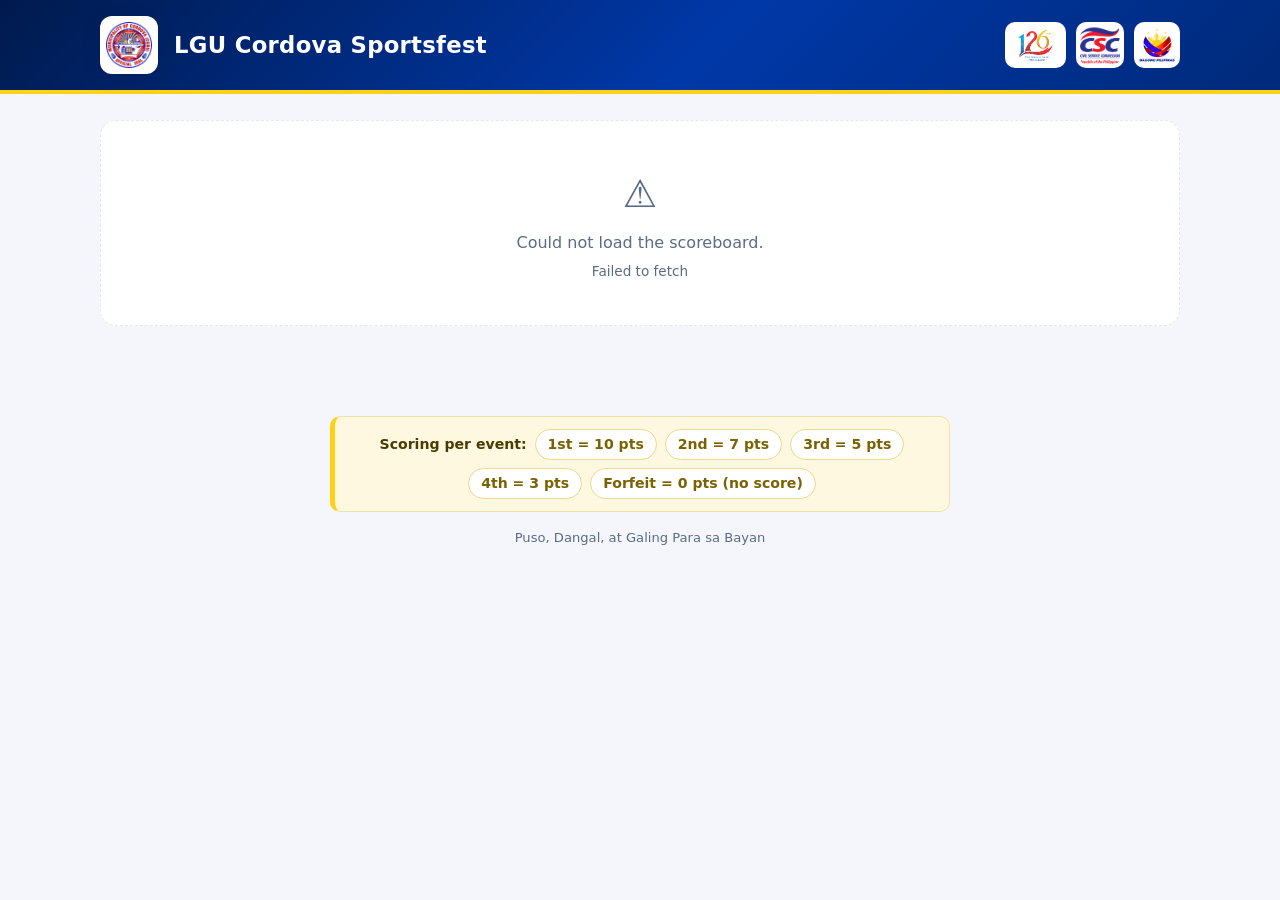
<file: index.html>
<!DOCTYPE html>
<html lang="en">
<head>
  <meta charset="UTF-8" />
  <meta name="viewport" content="width=device-width, initial-scale=1.0" />
  <title>LGU Cordova Sportsfest</title>
  <link rel="icon" type="image/x-icon" href="img/favicon.ico" />
  <link rel="stylesheet" href="css/style.css?v=20260925014926" />
</head>
<body>
  <header class="site-header">
    <div class="header-inner">
      <img class="header-logo" src="img/cordova-logo.png" alt="Municipality of Cordova" />
      <div class="header-titles">
        <h1>LGU Cordova Sportsfest</h1>
      </div>
      <div class="header-partners">
        <img src="img/csc-theme.png" alt="126 Years" />
        <img src="img/csc-logo.png" alt="Civil Service Commission" />
        <img src="img/bagong-pilipinas.png" alt="Bagong Pilipinas" />
      </div>
    </div>
  </header>

  <main class="container" id="app">
    <!-- Rendered by js/app.js -->
  </main>

  <div class="footer">
    <div class="points-note">
      <strong>Scoring per event:</strong>
      <span class="pts-pill">1st = 10 pts</span>
      <span class="pts-pill">2nd = 7 pts</span>
      <span class="pts-pill">3rd = 5 pts</span>
      <span class="pts-pill">4th = 3 pts</span>
      <span class="pts-pill">Forfeit = 0 pts (no score)</span>
    </div>
    <div>Puso, Dangal, at Galing Para sa Bayan</div>
  </div>

  <script src="js/config.js?v=20260925014926"></script>
  <script src="js/data.js?v=20260925014926"></script>
  <script src="js/app.js?v=20260925014926"></script>
</body>
</html>
</file>
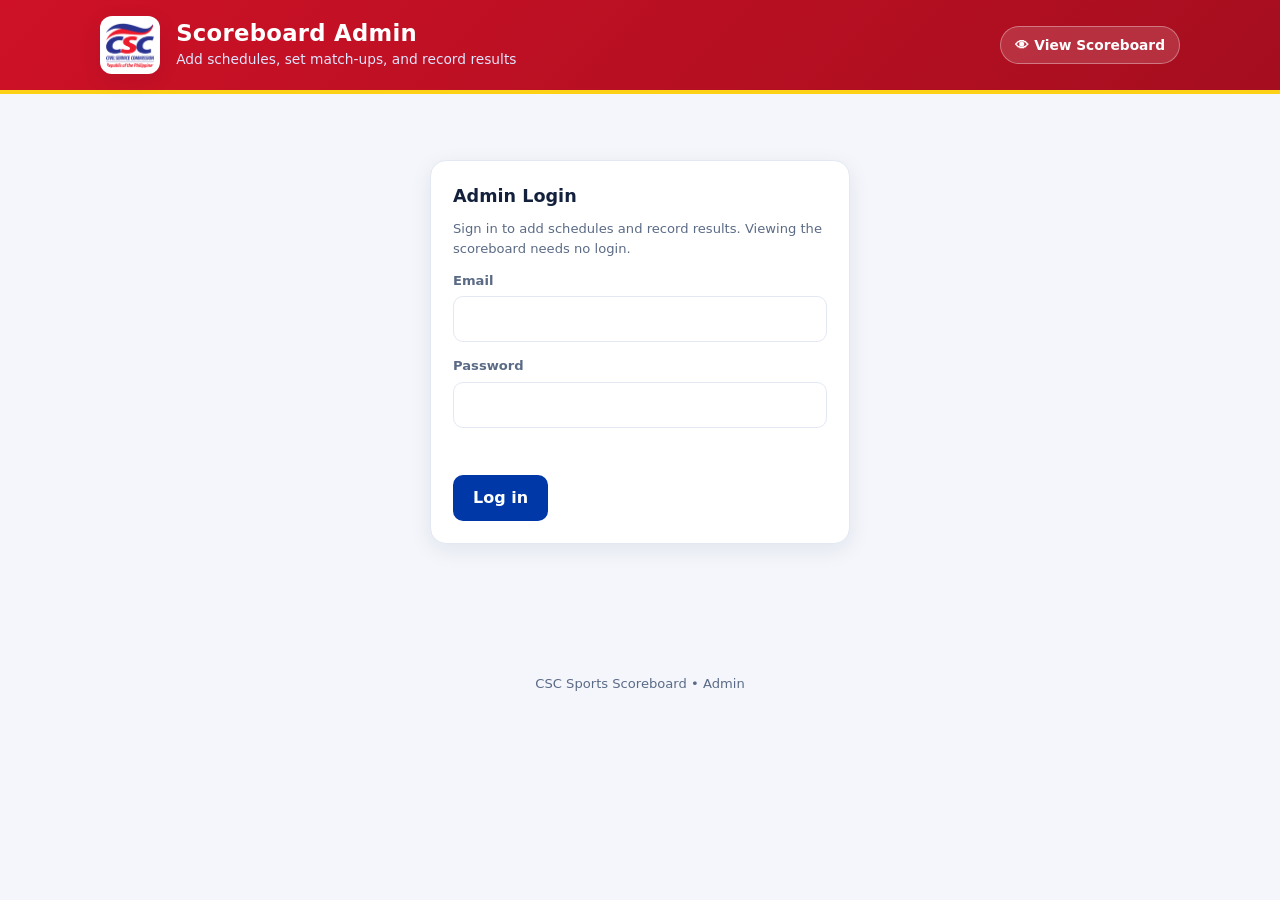
<file: admin.html>
<!DOCTYPE html>
<html lang="en">
<head>
  <meta charset="UTF-8" />
  <meta name="viewport" content="width=device-width, initial-scale=1.0" />
  <title>CSC Scoreboard - Admin</title>
  <link rel="icon" type="image/x-icon" href="img/favicon.ico" />
  <link rel="stylesheet" href="css/style.css?v=20260925014926" />
</head>
<body>
  <header class="site-header admin-bar">
    <div class="header-inner">
      <img class="header-logo" src="img/csc-logo.png" alt="Civil Service Commission" />
      <div class="header-titles">
        <h1>Scoreboard Admin</h1>
        <p>Add schedules, set match-ups, and record results</p>
      </div>
      <span id="admin-user-box" class="admin-user-box" style="display:none">
        <span id="admin-user"></span>
        <button id="logout-btn" class="nav-link" type="button">Log out</button>
      </span>
      <a class="nav-link" href="index.html">&#128065; View Scoreboard</a>
    </div>
  </header>

  <main class="container">

    <!-- Login gate -->
    <section class="panel login-panel" id="login-gate" style="display:none">
      <h2>Admin Login</h2>
      <p class="hint">Sign in to add schedules and record results. Viewing the scoreboard needs no login.</p>
      <form id="login-form">
        <div class="field">
          <label for="login-email">Email</label>
          <input type="email" id="login-email" autocomplete="username" required />
        </div>
        <div class="field">
          <label for="login-password">Password</label>
          <input type="password" id="login-password" autocomplete="current-password" required />
        </div>
        <div id="login-error" class="login-error"></div>
        <div class="form-actions">
          <button type="submit" class="btn btn-primary" id="login-btn">Log in</button>
        </div>
      </form>
    </section>

    <div id="admin-content" style="display:none">
    <div class="admin-layout">
      <nav class="admin-sidebar" id="admin-nav">
        <button class="side-link active" data-view="games" type="button">🏆 Games</button>
        <button class="side-link" data-view="events" type="button">👑 Special Events</button>
        <button class="side-link" data-view="data" type="button">💾 Data</button>
        <button class="side-link" data-view="workflow" type="button">🧭 Workflow</button>
        <button class="side-link" data-view="docs" type="button">📖 Documentation</button>
        <button class="side-link" data-view="changelog" type="button">🕑 Changelog</button>
      </nav>
      <div class="admin-main">

    <div class="admin-view" data-view="games">
    <!-- Add / edit game -->
    <section class="panel">
      <h2 id="form-title">Add a Game</h2>
      <p class="hint">Pick the sport and category, set the two teams, then schedule it. You can add the score now or later.</p>
      <form id="game-form">
        <input type="hidden" id="edit-id" />
        <div class="form-grid">
          <div class="field">
            <label for="f-sport">Sport</label>
            <select id="f-sport" required></select>
          </div>
          <div class="field" id="wrap-cat1" style="display:none">
            <label id="lbl-cat1" for="f-cat1">Category</label>
            <select id="f-cat1"></select>
          </div>
          <div class="field" id="wrap-cat2" style="display:none">
            <label id="lbl-cat2" for="f-cat2">Division</label>
            <select id="f-cat2"></select>
          </div>

          <div class="field">
            <label for="f-teamA">Team A</label>
            <select id="f-teamA" required></select>
          </div>
          <div class="field">
            <label for="f-teamB">Team B</label>
            <select id="f-teamB" required></select>
          </div>

          <div class="field">
            <label for="f-date">Date</label>
            <input type="date" id="f-date" required />
          </div>
          <div class="field">
            <label for="f-time">Time</label>
            <input type="time" id="f-time" />
          </div>
          <div class="field full">
            <label for="f-venue">Venue</label>
            <input type="text" id="f-venue" placeholder="e.g. Cordova Sports Complex, Court 1" />
          </div>

          <div class="field">
            <label for="f-stage">Stage</label>
            <select id="f-stage">
              <option value="round-robin">Round Robin</option>
              <option value="championship">Championship (1st vs 2nd)</option>
              <option value="battle-3rd">Battle for 3rd (3rd vs 4th)</option>
            </select>
          </div>
          <div class="field">
            <label for="f-status">Status</label>
            <select id="f-status">
              <option value="scheduled">Scheduled (upcoming)</option>
              <option value="final">Played (record result)</option>
            </select>
          </div>
          <div class="field" id="wrap-forfeit" style="display:none">
            <label>Forfeit</label>
            <label class="chk"><input type="checkbox" id="f-forfeit" /> Game was forfeited (no score)</label>
          </div>
          <div class="field" id="wrap-forfeit-by" style="display:none">
            <label for="f-forfeit-by">Forfeited by (this team loses)</label>
            <select id="f-forfeit-by"></select>
          </div>
          <div class="field" id="wrap-scores" style="display:none">
            <label>Score</label>
            <div class="score-edit">
              <span class="lbl" id="lbl-scoreA">A</span>
              <input type="number" id="f-scoreA" min="0" />
              <span class="lbl">&ndash;</span>
              <input type="number" id="f-scoreB" min="0" />
              <span class="lbl" id="lbl-scoreB">B</span>
            </div>
          </div>
          <div class="field full" id="wrap-sets" style="display:none">
            <label id="sets-label">Set scores</label>
            <div class="sets-grid">
              <div class="sets-head">
                <span></span>
                <span id="set-team-a">Team A</span>
                <span id="set-team-b">Team B</span>
              </div>
              <div id="set-rows"></div>
            </div>
          </div>
        </div>

        <div class="form-actions">
          <button type="submit" class="btn btn-primary" id="submit-btn">Add Game</button>
          <button type="button" class="btn btn-ghost" id="cancel-edit" style="display:none">Cancel edit</button>
        </div>
      </form>
    </section>

    <!-- Manage games -->
    <section class="panel">
      <h2>Scheduled &amp; Past Games</h2>
      <div class="admin-filter">
        <div class="field">
          <label for="filter-sport">Filter by sport</label>
          <select id="filter-sport"><option value="">All sports</option></select>
        </div>
        <div class="field" id="wrap-filter-cat" style="display:none">
          <label for="filter-cat">Filter by category</label>
          <select id="filter-cat"><option value="">All categories</option></select>
        </div>
        <div class="field">
          <label for="filter-stage">Filter by stage</label>
          <select id="filter-stage">
            <option value="">All stages</option>
            <option value="round-robin">Round Robin</option>
            <option value="championship">Championship</option>
            <option value="battle-3rd">Battle for 3rd</option>
          </select>
        </div>
        <div class="field">
          <label for="filter-status">Filter by status</label>
          <select id="filter-status">
            <option value="">All</option>
            <option value="scheduled">Scheduled</option>
            <option value="final">Played</option>
          </select>
        </div>
      </div>
      <div id="admin-list"></div>
    </section>
    </div><!-- /games view -->

    <div class="admin-view" data-view="events" hidden>
    <!-- Special events scoring (Muse & Banner Raising) -->
    <section class="panel">
      <h2 id="ev-form-title">Special Events Scoring</h2>
      <p class="hint">Muse and Banner Raising are scored by placement, not by match.
        Give each team a rank: 1st = 10 pts, 2nd = 7 pts, 3rd = 5 pts, 4th = 3 pts.</p>
      <form id="event-form">
        <input type="hidden" id="ev-edit-id" />
        <div class="form-grid">
          <div class="field">
            <label for="ev-event">Event</label>
            <select id="ev-event" required></select>
          </div>
          <div class="field">
            <label for="ev-date">Date</label>
            <input type="date" id="ev-date" />
          </div>
          <div class="field full" id="wrap-ev-title" style="display:none">
            <label id="ev-title-label" for="ev-title">Title</label>
            <input type="text" id="ev-title" placeholder="" />
          </div>
          <div class="field full">
            <label>Placements</label>
            <div id="ev-places"></div>
          </div>
          <div class="field full">
            <label for="ev-note">Note (optional)</label>
            <input type="text" id="ev-note" placeholder="e.g. Held at the Municipal Gym" />
          </div>
        </div>
        <div class="form-actions">
          <button type="submit" class="btn btn-primary" id="ev-submit-btn">Save Event Result</button>
          <button type="button" class="btn btn-ghost" id="ev-cancel-edit" style="display:none">Cancel edit</button>
        </div>
      </form>
      <div id="event-list" style="margin-top:18px"></div>
    </section>
    </div><!-- /events view -->

    <div class="admin-view" data-view="data" hidden>
    <!-- Data tools -->
    <section class="panel">
      <h2>Data</h2>
      <p class="hint">Scores are saved to the shared Supabase database. Export a backup file, import one, or clear everything.</p>
      <div class="form-actions">
        <button class="btn btn-ghost" id="export-btn">Export backup (.json)</button>
        <button class="btn btn-ghost" id="import-btn">Import backup</button>
        <input type="file" id="import-file" accept="application/json" style="display:none" />
        <button class="btn btn-red" id="clear-btn">Clear all games</button>
      </div>
    </section>
    </div><!-- /data view -->

    <div class="admin-view" data-view="workflow" hidden>
    <!-- Workflow -->
    <section class="panel">
      <h2>Workflow</h2>
      <p class="hint">The order of operations for running the sportsfest, start to finish.</p>

      <div class="wf-phase">
        <h3 class="wf-title">1. Before the games</h3>
        <div class="wf-steps">
          <div class="wf-step"><span class="wf-num">1</span><div>Log in to this Admin page.</div></div>
          <div class="wf-step"><span class="wf-num">2</span><div>For each sport and category, add all <strong>Round Robin</strong> games (every team plays each other once, so 6 games per group). Set the date, time, and venue, and leave the status as <strong>Scheduled</strong>.</div></div>
        </div>
      </div>

      <div class="wf-phase">
        <h3 class="wf-title">2. As each game is played</h3>
        <div class="wf-steps">
          <div class="wf-step"><span class="wf-num">3</span><div>Open <strong>Games</strong>, find the match, and use <strong>Record result</strong> on its card. For Volleyball and Table Tennis, enter the score for each set (best of 3).</div></div>
          <div class="wf-step"><span class="wf-num">4</span><div>The public scoreboard, standings, and schedule update on their own within seconds. No need to refresh anything.</div></div>
        </div>
      </div>

      <div class="wf-phase">
        <h3 class="wf-title">3. After a category's round robin</h3>
        <div class="wf-steps">
          <div class="wf-step"><span class="wf-num">5</span><div>Open that category on the scoreboard to read the <strong>Round Robin Standings</strong>. This seeds the teams 1st to 4th.</div></div>
          <div class="wf-step"><span class="wf-num">6</span><div>Add the <strong>Championship</strong> game (seed 1 vs seed 2) and the <strong>Battle for 3rd</strong> game (seed 3 vs seed 4), using the correct Stage.</div></div>
          <div class="wf-step"><span class="wf-num">7</span><div>Record those two results. Placement points (10 / 7 / 5 / 3) are added to the Overall Standings automatically.</div></div>
        </div>
      </div>

      <div class="wf-phase">
        <h3 class="wf-title">4. Special events</h3>
        <div class="wf-steps">
          <div class="wf-step"><span class="wf-num">8</span><div>In <strong>Special Events</strong>, record placements for Muse, Banner Raising, and each Pinoy Game (give each Pinoy Game a title). Same 10 / 7 / 5 / 3 points.</div></div>
        </div>
      </div>

      <div class="wf-phase">
        <h3 class="wf-title">5. Housekeeping</h3>
        <div class="wf-steps">
          <div class="wf-step"><span class="wf-num">9</span><div>From time to time, open <strong>Data</strong> and <strong>Export backup</strong> to save a copy of everything.</div></div>
          <div class="wf-step"><span class="wf-num">10</span><div>Use <strong>Reopen</strong> on a game if you need to correct a result, then record it again.</div></div>
        </div>
      </div>
    </section>
    </div><!-- /workflow view -->

    <div class="admin-view" data-view="docs" hidden>
    <!-- Documentation -->
    <section class="panel">
      <h2>Documentation</h2>
      <p class="hint">A quick guide to running the scoreboard. Click a topic to expand it.</p>

      <details class="doc">
        <summary>Getting started</summary>
        <div class="doc-body">
          <p>Anyone can view the scoreboard at <strong>csc126.cordova.gov.ph</strong> without logging in. Only this Admin page can change data, and it requires the admin email and password.</p>
          <p>Scores are saved to a shared online database, so every phone and screen sees the same thing. The public page refreshes on its own every few seconds.</p>
        </div>
      </details>

      <details class="doc">
        <summary>Adding a game</summary>
        <div class="doc-body">
          <ol>
            <li>Pick the <strong>Sport</strong>. If it has categories (Badminton, Table Tennis, Pickleball), choose them.</li>
            <li>Choose <strong>Team A</strong> and <strong>Team B</strong> (they must be different). Not decided yet? Pick <strong>TBA</strong> for one or both, schedule it now, then Edit later to set the real teams. Useful for the Championship and Battle for 3rd before the seeds are known.</li>
            <li>Set the <strong>Date</strong>, and optionally the <strong>Time</strong> and <strong>Venue</strong>.</li>
            <li>Choose the <strong>Stage</strong> (see below).</li>
            <li>Leave <strong>Status</strong> as <em>Scheduled</em> for an upcoming game, or set it to <em>Played</em> to record the score now.</li>
            <li>Click <strong>Add Game</strong>.</li>
          </ol>
        </div>
      </details>

      <details class="doc">
        <summary>Round robin and the finals (Stage)</summary>
        <div class="doc-body">
          <p>Each sport category is a <strong>single round robin</strong>: every team plays each other once. Enter those games with stage <strong>Round Robin</strong>. Their results build a standings table that seeds the teams 1st to 4th (ties are broken by point difference, or set difference for set sports).</p>
          <p>After the round robin, add two more games:</p>
          <ul>
            <li><strong>Championship</strong> - 1st seed vs 2nd seed. Winner is 1st place, loser is 2nd.</li>
            <li><strong>Battle for 3rd</strong> - 3rd seed vs 4th seed. Winner is 3rd place, loser is 4th.</li>
          </ul>
        </div>
      </details>

      <details class="doc">
        <summary>Recording results</summary>
        <div class="doc-body">
          <p>For a scheduled game, use the <strong>Record result</strong> box on its card in "Scheduled &amp; Past Games", or click <strong>Edit</strong> and set Status to Played.</p>
          <p><strong>Volleyball and Table Tennis</strong> are best of 3 sets: enter each set's points (Set 1, 2, 3). Leave later sets blank if not played. The winner is whoever takes 2 sets. The <strong>Volleyball Championship is best of 5</strong> (first to 3 sets), and the form shows 5 set rows for it automatically.</p>
          <p><strong>Forfeit:</strong> when recording a result, tick <em>Forfeit</em> and choose which team forfeited. No score is stored, and the other team is credited as the winner. The forfeiting team earns <strong>0 points</strong> for that game (even in a Championship or Battle for 3rd); the winner still earns its placement points.</p>
          <p>Use <strong>Reopen</strong> to move a played game back to scheduled.</p>
        </div>
      </details>

      <details class="doc">
        <summary>Scoring and standings</summary>
        <div class="doc-body">
          <p>Overall Standings are ranked by <strong>total points</strong>. Points come from final placement in each event:</p>
          <ul>
            <li>1st = 10 pts, 2nd = 7 pts, 3rd = 5 pts, 4th = 3 pts</li>
          </ul>
          <p>For a sport, the Championship winner gets 10 and the runner-up 7; the Battle for 3rd winner gets 5 and the loser 3.</p>
        </div>
      </details>

      <details class="doc">
        <summary>Special events (Muse, Banner Raising, Pinoy Games, Attendance)</summary>
        <div class="doc-body">
          <p>These are scored by placement, not by match. In <strong>Special Events Scoring</strong>, pick the event, give each team a rank (1st to 4th), and save. The same 10/7/5/3 points apply.</p>
          <p>For <strong>Pinoy Games</strong> and <strong>Attendance</strong>, type a title for each entry (e.g. Tug of War, or Opening Ceremony). You can add as many titled entries as you like.</p>
        </div>
      </details>

      <details class="doc">
        <summary>Backups and clearing data</summary>
        <div class="doc-body">
          <p>Under <strong>Data</strong>: <strong>Export backup</strong> downloads a file with all games and events. <strong>Import backup</strong> restores from such a file (this replaces current data). <strong>Clear all</strong> deletes everything permanently. Export a backup before clearing.</p>
        </div>
      </details>
    </section>
    </div><!-- /docs view -->

    <div class="admin-view" data-view="changelog" hidden>
    <!-- Changelog -->
    <section class="panel">
      <h2>Changelog</h2>
      <p class="hint">History of updates to the scoreboard.</p>

      <div class="changelog">
        <div class="cl-entry">
          <div class="cl-date">2026-09-25</div>
          <ul>
            <li>Scheduled &amp; Past Games can now be filtered by category and by stage (Round Robin / Championship / Battle for 3rd).</li>
            <li>Fixed double-counted points: if a Championship or Battle for 3rd is recorded more than once in a category, only the latest one counts.</li>
          </ul>
        </div>
        <div class="cl-entry">
          <div class="cl-date">2026-09-17</div>
          <ul>
            <li>Volleyball Championship is best of 5 sets (first to 3); the score form shows 5 set rows for it.</li>
            <li>Teams can be set to TBA when scheduling a game (e.g. Championship / Battle for 3rd before the seeds are known); assign the real teams later.</li>
            <li>Forfeit now shows as "Forfeited" (not a rank) on a team's breakdown, and the scoring note lists Forfeit = 0 pts.</li>
          </ul>
        </div>
        <div class="cl-entry">
          <div class="cl-date">2026-09-14</div>
          <ul>
            <li>Forfeit option: record a game as forfeited (no score); the other team wins, and the forfeiting team earns 0 points.</li>
            <li>Added a Champions board on the home page: the 1st-place team in every category and special event.</li>
            <li>Special events allow ties: two or more teams can share the same placement (each gets that placement's points).</li>
            <li>Games Schedule shows only unplayed games.</li>
          </ul>
        </div>
        <div class="cl-entry">
          <div class="cl-date">2026-09-11</div>
          <ul>
            <li>Badminton now uses a single score (like Basketball), not best of 3 sets.</li>
            <li>Games Schedule advances to the next scheduled day once a day's games are all played.</li>
            <li>Admin games list shows scheduled games first, played games below.</li>
            <li>Home layout: Sports and Games Schedule placed under the Overall Standings.</li>
          </ul>
        </div>
        <div class="cl-entry">
          <div class="cl-date">2026-09-01</div>
          <ul>
            <li>Click a team in the Overall Standings to see its points broken down per category and event.</li>
            <li>Added Attendance as a titled special event (like Pinoy Games).</li>
            <li>Table Tennis scored by sets (best of 3), like Volleyball and Badminton.</li>
            <li>Renamed the site to "LGU Cordova Sportsfest".</li>
            <li>Admin sidebar navigation: Games, Special Events, Data, Workflow, Documentation, Changelog.</li>
            <li>Added a Workflow guide, plus this Documentation and Changelog.</li>
            <li>Games Schedule on the home page, auto-showing the nearest day with games.</li>
            <li>Badminton scored by sets (best of 3), like Volleyball.</li>
            <li>Renamed game status "Final" to "Played" to avoid confusion with the finals.</li>
            <li>Cache-busting so updates appear without a manual refresh.</li>
            <li>Cordova logo as the main header logo; scoring note moved to the footer; tidier spacing.</li>
            <li>Optimized logos and removed unused files.</li>
          </ul>
        </div>
        <div class="cl-entry">
          <div class="cl-date">2026-08-31</div>
          <ul>
            <li>Pinoy Games special event with custom titles.</li>
            <li>Volleyball recorded per set (best of 3).</li>
            <li>Round robin plus Championship and Battle for 3rd, with placement points feeding the standings.</li>
            <li>Special events: Muse and Banner Raising.</li>
            <li>Moved to a shared Supabase database with a password-protected admin.</li>
            <li>Published to GitHub Pages at csc126.cordova.gov.ph.</li>
            <li>First version: sports, categories, schedules, results, and standings.</li>
          </ul>
        </div>
      </div>
    </section>
    </div><!-- /changelog view -->

      </div><!-- /admin-main -->
    </div><!-- /admin-layout -->
    </div><!-- /admin-content -->

  </main>

  <div class="footer">CSC Sports Scoreboard &bull; Admin</div>
  <div class="toast" id="toast"></div>

  <script src="js/config.js?v=20260925014926"></script>
  <script src="js/data.js?v=20260925014926"></script>
  <script src="js/admin.js?v=20260925014926"></script>
</body>
</html>
</file>
<file: css/style.css>
/* =============================================================
   CSC Scoreboard - Design system (shared by viewer + admin)
   Palette drawn from CSC / Philippine branding.
   ============================================================= */

:root {
  --blue:        #0038a8;   /* Philippine blue  */
  --blue-dark:   #002a7a;
  --blue-deep:   #001a4d;
  --red:         #ce1126;   /* Philippine red   */
  --gold:        #fcd116;   /* Philippine gold  */
  --ink:         #14213d;
  --muted:       #5b6b86;
  --line:        #e3e8f2;
  --bg:          #f4f6fb;
  --card:        #ffffff;
  --shadow:      0 6px 22px rgba(9, 30, 78, 0.08);
  --shadow-lg:   0 14px 40px rgba(9, 30, 78, 0.16);
  --radius:      16px;
  --radius-sm:   10px;

  /* Team colors */
  --t-royal-blue: #1d4ed8;
  --t-red:        #dc2626;
  --t-yellow:     #f5b301;
  --t-green:      #15a34a;
}

* { box-sizing: border-box; }

html, body { margin: 0; padding: 0; }

body {
  font-family: "Segoe UI", Roboto, system-ui, -apple-system, sans-serif;
  color: var(--ink);
  background: var(--bg);
  line-height: 1.5;
  -webkit-font-smoothing: antialiased;
}

a { color: var(--blue); }

/* ---- Top banner ------------------------------------------- */
.site-header {
  background: linear-gradient(135deg, var(--blue-deep), var(--blue) 55%, var(--blue-dark));
  color: #fff;
  border-bottom: 4px solid var(--gold);
}
.header-inner {
  max-width: 1120px;
  margin: 0 auto;
  padding: 16px 20px;
  display: flex;
  align-items: center;
  gap: 16px;
  flex-wrap: wrap;
}
.header-logo {
  height: 58px;
  width: auto;
  background: #fff;
  border-radius: 12px;
  padding: 6px;
  box-shadow: var(--shadow);
}
.header-titles { flex: 1; min-width: 220px; }
.header-titles h1 {
  margin: 0;
  font-size: 1.42rem;
  letter-spacing: .3px;
  line-height: 1.15;
}
.header-titles p {
  margin: 3px 0 0;
  font-size: .86rem;
  color: #dfe6ff;
  font-weight: 500;
}
.header-partners {
  display: flex;
  align-items: center;
  gap: 10px;
}
.header-partners img {
  height: 46px;
  width: auto;
  background: #fff;
  border-radius: 10px;
  padding: 4px;
}

/* nav pill (view / admin switch) */
.nav-link {
  display: inline-flex;
  align-items: center;
  gap: 7px;
  background: rgba(255, 255, 255, 0.14);
  color: #fff;
  border: 1px solid rgba(255, 255, 255, 0.35);
  padding: 8px 14px;
  border-radius: 999px;
  text-decoration: none;
  font-weight: 600;
  font-size: .86rem;
  transition: background .15s;
}
.nav-link:hover { background: rgba(255, 255, 255, 0.26); }

/* ---- Layout ----------------------------------------------- */
.container {
  max-width: 1120px;
  margin: 0 auto;
  padding: 26px 20px 60px;
}

.section-title {
  font-size: 1.16rem;
  margin: 34px 0 14px;
  display: flex;
  align-items: center;
  gap: 9px;
}
/* No extra gap above the very first heading on a page. */
#app > .section-title:first-child { margin-top: 0; }
.section-title .bar {
  width: 5px; height: 20px; border-radius: 3px;
  background: linear-gradient(var(--red), var(--gold));
}

/* ---- Breadcrumb ------------------------------------------- */
.breadcrumb {
  display: flex;
  flex-wrap: wrap;
  align-items: center;
  gap: 6px;
  margin-bottom: 18px;
  font-size: .92rem;
}
.breadcrumb button {
  background: none;
  border: none;
  color: var(--blue);
  font-weight: 600;
  cursor: pointer;
  padding: 2px 4px;
  font-size: .92rem;
}
.breadcrumb button:hover { text-decoration: underline; }
.breadcrumb .sep { color: var(--muted); }
.breadcrumb .current { color: var(--muted); font-weight: 600; }

/* ---- Cards grid (sports / categories) --------------------- */
.grid {
  display: grid;
  grid-template-columns: repeat(auto-fill, minmax(200px, 1fr));
  gap: 16px;
}
.tile {
  background: var(--card);
  border: 1px solid var(--line);
  border-radius: var(--radius);
  padding: 22px 20px;
  cursor: pointer;
  text-align: left;
  box-shadow: var(--shadow);
  transition: transform .14s, box-shadow .14s, border-color .14s;
  display: flex;
  flex-direction: column;
  gap: 10px;
  font: inherit;
  color: inherit;
}
.tile:hover {
  transform: translateY(-3px);
  box-shadow: var(--shadow-lg);
  border-color: #c9d5f0;
}
.tile .emoji {
  font-size: 2.1rem;
  line-height: 1;
}
.tile .tile-name { font-size: 1.12rem; font-weight: 700; }
.tile .tile-meta { font-size: .82rem; color: var(--muted); }
.tile .chev { color: var(--blue); font-weight: 700; align-self: flex-end; margin-top: auto; }

/* ---- Standings -------------------------------------------- */
.standings {
  display: grid;
  grid-template-columns: repeat(auto-fit, minmax(150px, 1fr));
  gap: 12px;
  margin-bottom: 30px;
}
.stand-card {
  border: none;
  font: inherit;
  text-align: left;
  width: 100%;
  cursor: pointer;
  border-radius: var(--radius);
  padding: 16px 18px;
  color: #fff;
  box-shadow: var(--shadow);
  position: relative;
  overflow: hidden;
  transition: transform .14s, box-shadow .14s;
}
.stand-card:hover { transform: translateY(-3px); box-shadow: var(--shadow-lg); }
.stand-card .rank {
  position: absolute; top: 10px; right: 14px;
  font-size: .78rem; opacity: .8; font-weight: 700;
}
.stand-card .name { font-weight: 700; font-size: 1rem; }
.stand-card .wins { font-size: 2rem; font-weight: 800; line-height: 1.1; }
.stand-card .sub { font-size: .78rem; opacity: .9; }
.stand-card .stand-more { font-size: .74rem; font-weight: 700; opacity: .85; display: block; margin-top: 8px; }

/* ---- Champions board -------------------------------------- */
.champ-list {
  display: grid;
  grid-template-columns: repeat(auto-fill, minmax(280px, 1fr));
  gap: 10px;
  margin-bottom: 30px;
}
.champ-row {
  background: var(--card);
  border: 1px solid var(--line);
  border-left: 4px solid var(--gold);
  border-radius: var(--radius-sm);
  box-shadow: var(--shadow);
  padding: 12px 16px;
  display: flex;
  align-items: center;
  justify-content: space-between;
  gap: 12px;
  font: inherit;
  color: inherit;
  text-align: left;
  width: 100%;
  cursor: pointer;
  transition: transform .12s, box-shadow .12s;
}
.champ-row.static { cursor: default; }
.champ-row:not(.static):hover { transform: translateY(-2px); box-shadow: var(--shadow-lg); }
.champ-cat { font-weight: 700; font-size: .9rem; }
.champ-teams { display: flex; align-items: center; gap: 8px; white-space: nowrap; }
.champ-medal { font-size: 1.05rem; }
.champ-team { display: inline-flex; align-items: center; gap: 6px; font-weight: 800; }

/* ---- Team breakdown --------------------------------------- */
.team-hero {
  display: flex;
  justify-content: space-between;
  align-items: center;
  gap: 16px;
  border-radius: var(--radius);
  padding: 20px 24px;
  box-shadow: var(--shadow);
  margin-bottom: 10px;
}
.team-hero-name { font-size: 1.5rem; font-weight: 800; }
.team-hero-sub { font-size: .86rem; opacity: .9; margin-top: 2px; }
.team-hero-pts { text-align: right; }
.team-hero-pts .big { font-size: 2.4rem; font-weight: 800; line-height: 1; }
.team-hero-pts .lbl { font-size: .74rem; opacity: .9; text-transform: uppercase; letter-spacing: .4px; }

.tb-list { display: flex; flex-direction: column; gap: 8px; }
.tb-row {
  background: var(--card);
  border: 1px solid var(--line);
  border-radius: var(--radius-sm);
  box-shadow: var(--shadow);
  padding: 12px 16px;
  display: flex;
  align-items: center;
  justify-content: space-between;
  gap: 12px;
  font: inherit;
  color: inherit;
  text-align: left;
  width: 100%;
  cursor: pointer;
  transition: transform .12s, box-shadow .12s;
}
.tb-row.static { cursor: default; }
.tb-row:not(.static):hover { transform: translateY(-2px); box-shadow: var(--shadow-lg); }
.tb-name { font-weight: 700; }
.tb-record { font-weight: 500; color: var(--muted); font-size: .84rem; }
.tb-right { display: flex; align-items: center; gap: 12px; white-space: nowrap; }
.tb-place { font-weight: 700; font-size: .84rem; }
.tb-place.tbd { color: var(--muted); }
.tb-place.forfeit-label { color: #6b3fa0; }
.tb-pts { font-weight: 800; color: var(--green); min-width: 56px; text-align: right; }

/* ---- Scoring note ----------------------------------------- */
.points-note {
  display: flex;
  flex-wrap: wrap;
  align-items: center;
  gap: 8px;
  margin: -18px 0 30px;
  padding: 12px 16px;
  background: #fff8e1;
  border: 1px solid #f3e2a8;
  border-left: 5px solid var(--gold);
  border-radius: var(--radius-sm);
  font-size: .88rem;
  color: #6b5600;
}
.points-note strong { color: #4a3b00; }
.footer .points-note {
  margin: 0 auto 16px;
  max-width: 620px;
  justify-content: center;
}
.pts-pill {
  background: #fff;
  border: 1px solid #ecd98a;
  border-radius: 999px;
  padding: 4px 12px;
  font-weight: 700;
  color: #7a6200;
}

/* ---- Sub-title (within a category view) ------------------- */
.sub-title {
  font-size: 1rem;
  margin: 26px 0 12px;
  color: var(--ink);
  display: flex;
  align-items: baseline;
  gap: 8px;
}
.sub-title .seed-hint {
  font-size: .78rem;
  font-weight: 500;
  color: var(--muted);
}

/* ---- Round-robin standings table -------------------------- */
.table-wrap { overflow-x: auto; }
.rr-table {
  width: 100%;
  border-collapse: collapse;
  background: var(--card);
  border: 1px solid var(--line);
  border-radius: var(--radius);
  overflow: hidden;
  box-shadow: var(--shadow);
  font-size: .92rem;
}
.rr-table th, .rr-table td {
  padding: 11px 14px;
  text-align: center;
  border-bottom: 1px solid var(--line);
}
.rr-table th {
  background: var(--blue);
  color: #fff;
  font-size: .78rem;
  text-transform: uppercase;
  letter-spacing: .4px;
}
.rr-table td:nth-child(2) { text-align: left; font-weight: 700; }
.rr-table tbody tr:last-child td { border-bottom: none; }
.rr-table tbody tr:nth-child(1) td.seed { color: var(--gold); }
.rr-table .seed { font-weight: 800; }
.rr-table .team-dot { vertical-align: middle; margin-right: 6px; }

/* ---- Final placements ------------------------------------- */
.placements {
  display: grid;
  grid-template-columns: repeat(auto-fit, minmax(130px, 1fr));
  gap: 12px;
}
.place-cell {
  background: var(--card);
  border: 1px solid var(--line);
  border-top: 4px solid var(--gold);
  border-radius: var(--radius);
  box-shadow: var(--shadow);
  padding: 14px 12px;
  text-align: center;
  display: flex;
  flex-direction: column;
  align-items: center;
  gap: 6px;
}
.place-cell.tbd { opacity: .6; }
.place-cell .place-rank { font-size: 1.6rem; font-weight: 800; }
.place-cell .place-team { font-weight: 700; }
.place-cell .place-pts {
  font-size: .8rem;
  font-weight: 700;
  color: var(--green);
}

/* ---- Stage badges ----------------------------------------- */
.badge.stage-rr    { background: #eaf0fb; color: var(--blue); }
.badge.stage-final { background: var(--gold); color: #4a3b00; }
.match-badges { display: flex; flex-direction: column; gap: 6px; align-items: flex-end; }
.sb-stage {
  display: inline-block;
  align-self: flex-start;
  background: var(--gold);
  color: #4a3b00;
  font-size: .68rem;
  font-weight: 800;
  text-transform: uppercase;
  letter-spacing: .4px;
  padding: 2px 8px;
  border-radius: 999px;
}

/* ---- Home games schedule ---------------------------------- */
.sched-controls {
  display: flex;
  align-items: center;
  gap: 10px;
  flex-wrap: wrap;
  margin-bottom: 14px;
}
.sched-controls input[type="date"] {
  padding: 8px 12px;
  border: 1px solid var(--line);
  border-radius: var(--radius-sm);
  font: inherit;
  color: var(--ink);
  background: #fff;
}
.sched-count { font-size: .84rem; color: var(--muted); font-weight: 600; }

.sched-list { display: flex; flex-direction: column; gap: 10px; margin-bottom: 30px; }
.sched-row {
  background: var(--card);
  border: 1px solid var(--line);
  border-left: 4px solid var(--blue);
  border-radius: var(--radius);
  box-shadow: var(--shadow);
  padding: 12px 16px;
  display: grid;
  grid-template-columns: 84px 1fr auto;
  gap: 14px;
  align-items: center;
  cursor: pointer;
  text-align: left;
  font: inherit;
  color: inherit;
  transition: transform .12s, box-shadow .12s;
}
.sched-row:hover { transform: translateY(-2px); box-shadow: var(--shadow-lg); }
.sched-time {
  font-weight: 800;
  color: var(--blue);
  font-size: .9rem;
  border-right: 1px solid var(--line);
  padding-right: 12px;
}
.sched-main { display: flex; flex-direction: column; gap: 4px; min-width: 0; }
.sched-sport { font-size: .78rem; font-weight: 700; color: var(--muted); }
.sched-teams { font-weight: 700; display: flex; align-items: center; gap: 7px; flex-wrap: wrap; }
.sched-teams .team-dot { vertical-align: middle; }
.sched-right { display: flex; align-items: center; gap: 10px; white-space: nowrap; }
.sched-score { font-weight: 800; }

@media (max-width: 640px) {
  .sched-row { grid-template-columns: 70px 1fr; }
  .sched-right { grid-column: 1 / -1; justify-content: flex-start; }
}

/* ---- Home scoreboard (latest results) --------------------- */
.scoreboard {
  display: grid;
  grid-template-columns: repeat(auto-fill, minmax(250px, 1fr));
  gap: 14px;
  margin-bottom: 30px;
}
.scoreboard-card {
  background: var(--card);
  border: 1px solid var(--line);
  border-top: 4px solid var(--blue);
  border-radius: var(--radius);
  box-shadow: var(--shadow);
  padding: 14px 16px;
  cursor: pointer;
  text-align: left;
  font: inherit;
  color: inherit;
  display: flex;
  flex-direction: column;
  gap: 8px;
  transition: transform .14s, box-shadow .14s;
}
.scoreboard-card:hover { transform: translateY(-3px); box-shadow: var(--shadow-lg); }
.sb-head {
  display: flex;
  justify-content: space-between;
  align-items: center;
  gap: 8px;
  font-size: .78rem;
  font-weight: 700;
  color: var(--blue);
}
.sb-head .sb-date { color: var(--muted); font-weight: 600; white-space: nowrap; }
.sb-team {
  display: flex;
  align-items: center;
  gap: 9px;
  font-weight: 700;
  padding: 4px 0;
}
.sb-team .sb-name { flex: 1; }
.sb-team .sb-score {
  font-size: 1.3rem;
  font-weight: 800;
  min-width: 30px;
  text-align: right;
}
.sb-team.win .sb-score { color: var(--green); }
.sb-team.win .sb-name::after { content: " 🏆"; font-size: .85rem; }
.sb-foot {
  border-top: 1px dashed var(--line);
  padding-top: 7px;
  font-size: .78rem;
  color: var(--muted);
  font-weight: 600;
}

/* ---- Special event card rows ------------------------------ */
.ev-row {
  display: flex;
  align-items: center;
  gap: 9px;
  padding: 5px 0;
  font-weight: 700;
}
.ev-row .ev-place {
  min-width: 34px;
  font-size: .82rem;
  font-weight: 800;
  color: var(--blue);
}
.ev-row .ev-name { flex: 1; }
.ev-row .ev-pts {
  font-weight: 800;
  color: var(--green);
}

/* ---- Tabs (upcoming / results) ---------------------------- */
.tabs {
  display: inline-flex;
  background: #e9eefb;
  border-radius: 999px;
  padding: 4px;
  margin-bottom: 18px;
  gap: 4px;
}
.tabs button {
  border: none;
  background: none;
  padding: 8px 18px;
  border-radius: 999px;
  cursor: pointer;
  font-weight: 600;
  color: var(--muted);
  font-size: .9rem;
}
.tabs button.active {
  background: #fff;
  color: var(--blue);
  box-shadow: var(--shadow);
}

/* ---- Match rows ------------------------------------------- */
.match-list { display: flex; flex-direction: column; gap: 12px; }

.match {
  background: var(--card);
  border: 1px solid var(--line);
  border-radius: var(--radius);
  box-shadow: var(--shadow);
  padding: 16px 18px;
  display: grid;
  grid-template-columns: 130px 1fr auto;
  gap: 16px;
  align-items: center;
}
.match .when {
  font-size: .82rem;
  color: var(--muted);
  border-right: 1px solid var(--line);
  padding-right: 14px;
}
.match .when .date { font-weight: 700; color: var(--ink); font-size: .9rem; }
.match .when .venue { margin-top: 4px; }

.teams-row {
  display: flex;
  align-items: center;
  gap: 12px;
  flex-wrap: wrap;
}
.team-chip {
  display: inline-flex;
  align-items: center;
  gap: 8px;
  font-weight: 700;
}
.team-dot {
  width: 16px; height: 16px; border-radius: 50%;
  border: 2px solid rgba(0,0,0,0.12);
  flex-shrink: 0;
}
.vs { color: var(--muted); font-weight: 700; font-size: .8rem; }
.score {
  font-weight: 800;
  font-size: 1.15rem;
  min-width: 26px;
  text-align: center;
}
.score.win { color: var(--green); }

.badge {
  font-size: .72rem;
  font-weight: 700;
  padding: 4px 10px;
  border-radius: 999px;
  text-transform: uppercase;
  letter-spacing: .4px;
  white-space: nowrap;
}
.badge.scheduled { background: #fff5d6; color: #8a6d00; }
.badge.final     { background: #e2f6ea; color: #12703f; }
.badge.forfeit   { background: #f0e6f7; color: #6b3fa0; }
.badge.win-tag   { background: var(--gold); color: #4a3b00; }

.winner-line {
  grid-column: 1 / -1;
  font-size: .82rem;
  color: var(--muted);
  border-top: 1px dashed var(--line);
  padding-top: 8px;
}
.winner-line strong { color: var(--ink); }

/* ---- Empty state ------------------------------------------ */
.empty {
  text-align: center;
  padding: 44px 20px;
  color: var(--muted);
  background: var(--card);
  border: 1px dashed var(--line);
  border-radius: var(--radius);
}
.empty .big { font-size: 2.4rem; margin-bottom: 8px; }

/* =============================================================
   Admin
   ============================================================= */
.admin-bar { background: linear-gradient(135deg, var(--red), #a50e1f); }

.panel {
  background: var(--card);
  border: 1px solid var(--line);
  border-radius: var(--radius);
  box-shadow: var(--shadow);
  padding: 22px;
  margin-bottom: 22px;
}
.panel h2 { margin: 0 0 16px; font-size: 1.1rem; }

.form-grid {
  display: grid;
  grid-template-columns: repeat(2, 1fr);
  gap: 14px 16px;
}
.field { display: flex; flex-direction: column; gap: 6px; }
.field.full { grid-column: 1 / -1; }
.field label { font-size: .82rem; font-weight: 700; color: var(--muted); }
.field input,
.field select {
  padding: 10px 12px;
  border: 1px solid var(--line);
  border-radius: var(--radius-sm);
  font: inherit;
  color: var(--ink);
  background: #fff;
}
.field input:focus,
.field select:focus {
  outline: none;
  border-color: var(--blue);
  box-shadow: 0 0 0 3px rgba(0, 56, 168, 0.12);
}
.field select:disabled { background: #f1f3f9; color: var(--muted); }
.field label.chk {
  display: flex;
  align-items: center;
  gap: 8px;
  font-weight: 600;
  color: var(--ink);
  cursor: pointer;
}
.field label.chk input { width: auto; }

.btn {
  border: none;
  border-radius: var(--radius-sm);
  padding: 11px 20px;
  font: inherit;
  font-weight: 700;
  cursor: pointer;
  transition: filter .15s, transform .05s;
}
.btn:active { transform: translateY(1px); }
.btn-primary { background: var(--blue); color: #fff; }
.btn-primary:hover { filter: brightness(1.08); }
.btn-red { background: var(--red); color: #fff; }
.btn-ghost { background: #eef2fb; color: var(--blue); }
.btn-sm { padding: 6px 12px; font-size: .82rem; }

.form-actions { margin-top: 18px; display: flex; gap: 10px; flex-wrap: wrap; }

/* admin filter row */
.admin-filter {
  display: flex;
  gap: 12px;
  flex-wrap: wrap;
  align-items: flex-end;
  margin-bottom: 18px;
}
.admin-filter .field { min-width: 180px; }

/* admin match table */
.adm-match {
  border: 1px solid var(--line);
  border-radius: var(--radius-sm);
  padding: 14px 16px;
  display: grid;
  grid-template-columns: 1fr auto;
  gap: 12px;
  align-items: center;
  margin-bottom: 10px;
  background: #fff;
}
.adm-match .meta { font-size: .82rem; color: var(--muted); margin-top: 3px; }
.adm-match .cat  { font-size: .78rem; color: var(--blue); font-weight: 700; }
.adm-actions { display: flex; gap: 8px; flex-wrap: wrap; justify-content: flex-end; }

.hint { font-size: .82rem; color: var(--muted); margin: -6px 0 12px; }

/* set-score grid (volleyball, best of 3) */
.sets-grid { display: flex; flex-direction: column; gap: 8px; max-width: 360px; }
.sets-head, .set-row {
  display: grid;
  grid-template-columns: 70px 1fr 1fr;
  gap: 10px;
  align-items: center;
}
.sets-head span {
  font-size: .74rem;
  font-weight: 700;
  color: var(--muted);
  text-align: center;
}
.sets-head span:first-child { text-align: left; }
.set-row .set-lbl { font-weight: 700; font-size: .85rem; }
.set-row input {
  padding: 8px 10px;
  border: 1px solid var(--line);
  border-radius: 8px;
  font: inherit;
  text-align: center;
}
.sets-note { color: var(--muted); font-weight: 600; }

/* inline per-set quick editor in the admin list */
.quick-sets { margin-top: 10px; max-width: 320px; display: flex; flex-direction: column; gap: 6px; }
.qs-head, .qs-row {
  display: grid;
  grid-template-columns: 56px 1fr 1fr;
  gap: 8px;
  align-items: center;
}
.qs-head span {
  font-size: .72rem;
  font-weight: 700;
  color: var(--muted);
  text-align: center;
}
.qs-head span:first-child { text-align: left; }
.qs-row input {
  padding: 6px 8px;
  border: 1px solid var(--line);
  border-radius: 8px;
  font: inherit;
  text-align: center;
  width: 100%;
}
.quick-sets .btn { margin-top: 4px; align-self: flex-start; }

/* placement rows in the special-events form */
.ev-place-row {
  display: flex;
  align-items: center;
  gap: 10px;
  padding: 8px 10px;
  border: 1px solid var(--line);
  border-radius: var(--radius-sm);
  margin-bottom: 8px;
  background: #fbfcfe;
}
.ev-place-row .ev-place-team { flex: 1; font-weight: 700; }
.ev-place-row select {
  padding: 8px 10px;
  border: 1px solid var(--line);
  border-radius: 8px;
  font: inherit;
  background: #fff;
  min-width: 160px;
}

/* toast */
.toast {
  position: fixed;
  bottom: 22px; left: 50%;
  transform: translateX(-50%) translateY(20px);
  background: var(--ink);
  color: #fff;
  padding: 12px 22px;
  border-radius: 999px;
  font-weight: 600;
  box-shadow: var(--shadow-lg);
  opacity: 0;
  pointer-events: none;
  transition: opacity .2s, transform .2s;
  z-index: 50;
}
.toast.show { opacity: 1; transform: translateX(-50%) translateY(0); }

/* inline score editor */
.score-edit {
  display: flex;
  align-items: center;
  gap: 8px;
  flex-wrap: wrap;
  margin-top: 8px;
}
.score-edit input {
  width: 64px;
  padding: 7px 8px;
  border: 1px solid var(--line);
  border-radius: 8px;
  font: inherit;
  text-align: center;
}
.score-edit .lbl { font-size: .8rem; font-weight: 700; color: var(--muted); }

.footer {
  text-align: center;
  color: var(--muted);
  font-size: .82rem;
  padding: 30px 20px 44px;
}

/* ---- Documentation (collapsible) -------------------------- */
.doc {
  border: 1px solid var(--line);
  border-radius: var(--radius-sm);
  margin-bottom: 10px;
  overflow: hidden;
  background: #fbfcfe;
}
.doc > summary {
  cursor: pointer;
  padding: 12px 16px;
  font-weight: 700;
  color: var(--blue);
  list-style: none;
  display: flex;
  align-items: center;
  gap: 8px;
}
.doc > summary::-webkit-details-marker { display: none; }
.doc > summary::before {
  content: "▸";
  font-size: .85rem;
  transition: transform .15s;
}
.doc[open] > summary::before { transform: rotate(90deg); }
.doc[open] > summary { border-bottom: 1px solid var(--line); background: #fff; }
.doc-body { padding: 12px 18px 16px; font-size: .9rem; color: var(--ink); }
.doc-body p { margin: 0 0 10px; }
.doc-body p:last-child { margin-bottom: 0; }
.doc-body ul, .doc-body ol { margin: 0 0 10px; padding-left: 20px; }
.doc-body li { margin-bottom: 4px; }

/* ---- Workflow --------------------------------------------- */
.wf-phase { margin-bottom: 22px; }
.wf-phase:last-child { margin-bottom: 0; }
.wf-title {
  font-size: .96rem;
  margin: 0 0 12px;
  color: var(--blue);
  padding-bottom: 6px;
  border-bottom: 2px solid var(--line);
}
.wf-steps { display: flex; flex-direction: column; gap: 10px; }
.wf-step {
  display: flex;
  align-items: flex-start;
  gap: 12px;
  font-size: .9rem;
  line-height: 1.5;
}
.wf-num {
  flex: 0 0 26px;
  height: 26px;
  border-radius: 50%;
  background: var(--blue);
  color: #fff;
  font-weight: 800;
  font-size: .82rem;
  display: flex;
  align-items: center;
  justify-content: center;
}

/* ---- Changelog -------------------------------------------- */
.changelog { display: flex; flex-direction: column; gap: 16px; }
.cl-entry {
  border-left: 3px solid var(--gold);
  padding-left: 14px;
}
.cl-date {
  font-weight: 800;
  color: var(--ink);
  font-size: .9rem;
  margin-bottom: 6px;
}
.cl-entry ul { margin: 0; padding-left: 18px; }
.cl-entry li { font-size: .88rem; color: var(--muted); margin-bottom: 4px; }

/* ---- Admin sidebar layout --------------------------------- */
.admin-layout { display: flex; gap: 22px; align-items: flex-start; }
.admin-sidebar {
  flex: 0 0 200px;
  position: sticky;
  top: 20px;
  display: flex;
  flex-direction: column;
  gap: 6px;
  background: var(--card);
  border: 1px solid var(--line);
  border-radius: var(--radius);
  box-shadow: var(--shadow);
  padding: 12px;
}
.side-link {
  text-align: left;
  border: none;
  background: none;
  padding: 10px 12px;
  border-radius: var(--radius-sm);
  font: inherit;
  font-weight: 600;
  color: var(--ink);
  cursor: pointer;
  display: flex;
  align-items: center;
  gap: 9px;
  transition: background .12s, color .12s;
}
.side-link:hover { background: #eef2fb; }
.side-link.active { background: var(--blue); color: #fff; }
.admin-main { flex: 1; min-width: 0; }
.admin-main .panel:first-child { margin-top: 0; }
.admin-view[hidden] { display: none; }

@media (max-width: 760px) {
  .admin-layout { flex-direction: column; }
  .admin-sidebar {
    position: static;
    flex-direction: row;
    flex-wrap: wrap;
    width: 100%;
  }
  .side-link { flex: 1 1 auto; justify-content: center; }
}

/* ---- Admin login ------------------------------------------ */
.login-panel { max-width: 420px; margin: 40px auto; }
.login-panel .field { margin-bottom: 14px; }
.login-error {
  color: var(--red);
  font-size: .85rem;
  font-weight: 600;
  min-height: 1.1em;
  margin-bottom: 8px;
}
.admin-user-box {
  display: flex;
  align-items: center;
  gap: 10px;
  color: #fff;
  font-size: .84rem;
  font-weight: 600;
}
.admin-user-box #admin-user { opacity: .92; }

/* ---- Responsive ------------------------------------------- */
@media (max-width: 640px) {
  .header-titles h1 { font-size: 1.12rem; }
  .header-partners { display: none; }
  .match { grid-template-columns: 1fr; }
  .match .when { border-right: none; border-bottom: 1px solid var(--line); padding: 0 0 10px; }
  .form-grid { grid-template-columns: 1fr; }
  .adm-match { grid-template-columns: 1fr; }
  .adm-actions { justify-content: flex-start; }
}
</file>
